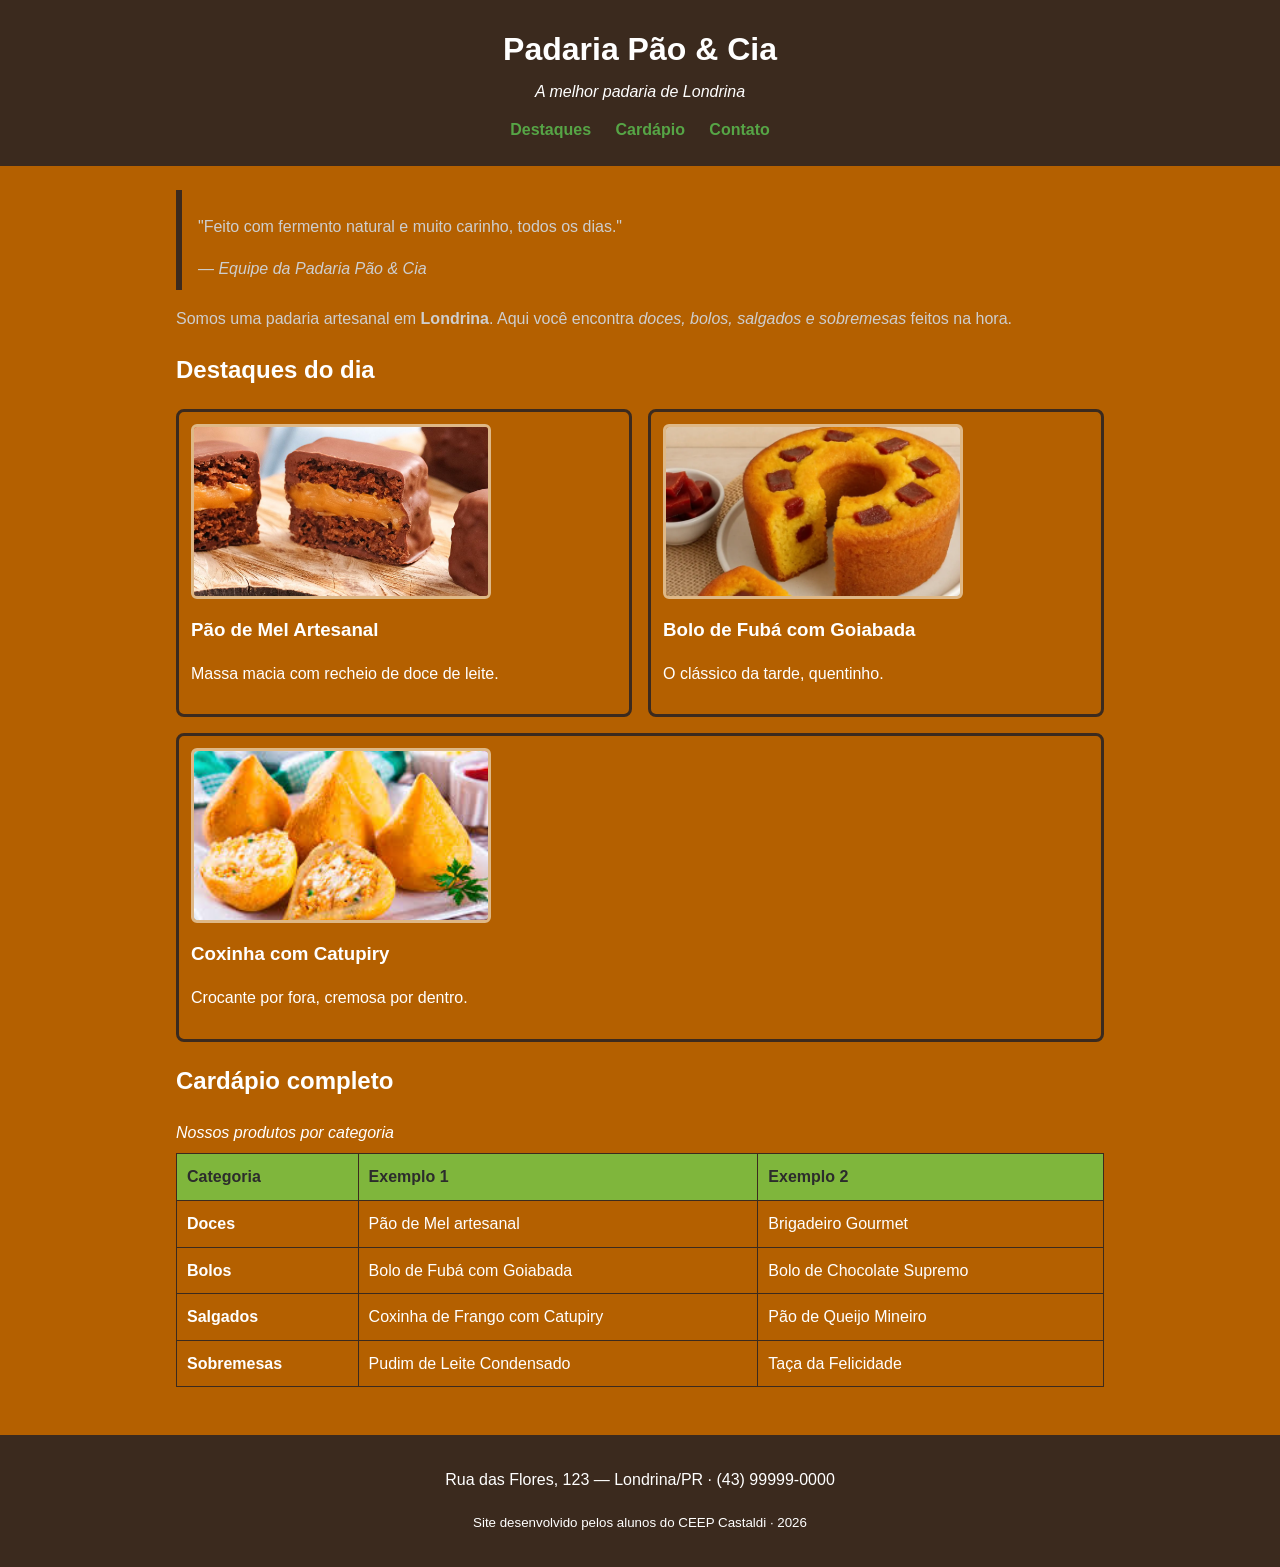
<file: index.html>
<!DOCTYPE html>
<html lang="pt-BR">
<head>
    <meta charset="UTF-8">
    <meta name="viewport" content="width=device-width, initial-scale=1.0">
    <title>Padaria em Londrina</title>
    <link rel="stylesheet" href="style.css">
</head>
<body>

    <!-- CABEÇALHO: identidade + menu de navegação -->
    <header class="cabecalho">
        <h1>Padaria Pão &amp; Cia</h1>
        <p class="subtitulo">A melhor padaria de Londrina</p>
        <nav class="menu">
            <a href="#destaques">Destaques</a>
            <a href="cardapio.html">Cardápio</a>
            <a href="#contato">Contato</a>
        </nav>
    </header>

    <main>

        <!-- APRESENTAÇÃO: tags de autoria (blockquote, cite, strong, em) -->
        <section class="intro">
            <blockquote>
                <p>"Feito com fermento natural e muito carinho, todos os dias."</p>
                <cite>— Equipe da Padaria Pão &amp; Cia</cite>
            </blockquote>
            <p>Somos uma padaria artesanal em <strong>Londrina</strong>. Aqui você encontra
               <em>doces, bolos, salgados e sobremesas</em> feitos na hora.</p>
        </section>

        <!-- DESTAQUES: cards em Flexbox -->
        <section id="destaques" class="destaques">
            <h2>Destaques do dia</h2>
            <div class="cards">
                <article class="card">
                    <!-- Troque a URL abaixo pelo caminho da sua foto: src="img/pao-de-mel.jpg" -->
                    <img src="Imagens/renata-imagem-receitas-pao-de-mel-share.jpg" alt="Pão de mel artesanal coberto com chocolate" style="height: 175px; width: 300px; border: 3px solid burlywood;">
                    <h3>Pão de Mel Artesanal</h3>
                    <p>Massa macia com recheio de doce de leite.</p>
                </article>
                <article class="card">
                    <img src="Imagens/Bolo_de_Fuba_com_Goiabada.webp" alt="Fatia de bolo de fubá com goiabada" style="height: 175px; width: 300px; border: 3px solid burlywood;">
                    <h3>Bolo de Fubá com Goiabada</h3>
                    <p>O clássico da tarde, quentinho.</p>
                </article>
                <article class="card">
                    <img src="Imagens/images.jpeg" alt="Coxinha de frango com catupiry" style="height: 175px; width: 300px; border: 3px solid burlywood;">
                    <h3>Coxinha com Catupiry</h3>
                    <p>Crocante por fora, cremosa por dentro.</p>
                </article>
            </div>
        </section>

        <!-- CARDÁPIO: a tabela original, agora semântica e estilizada -->
        <section id="cardapio" class="cardapio">
            <h2>Cardápio completo</h2>
            <table class="tabela-cardapio">
                <caption>Nossos produtos por categoria</caption>
                <thead>
                    <tr>
                        <th scope="col">Categoria</th>
                        <th scope="col">Exemplo 1</th>
                        <th scope="col">Exemplo 2</th>
                    </tr>
                </thead>
                <tbody>
                    <tr>
                        <td><strong>Doces</strong></td>
                        <td>Pão de Mel artesanal</td>
                        <td>Brigadeiro Gourmet</td>
                    </tr>
                    <tr>
                        <td><strong>Bolos</strong></td>
                        <td>Bolo de Fubá com Goiabada</td>
                        <td>Bolo de Chocolate Supremo</td>
                    </tr>
                    <tr>
                        <td><strong>Salgados</strong></td>
                        <td>Coxinha de Frango com Catupiry</td>
                        <td>Pão de Queijo Mineiro</td>
                    </tr>
                    <tr>
                        <td><strong>Sobremesas</strong></td>
                        <td>Pudim de Leite Condensado</td>
                        <td>Taça da Felicidade</td>
                    </tr>
                </tbody>
            </table>
        </section>

    </main>

    <!-- RODAPÉ -->
    <footer id="contato" class="rodape">
        <p>Rua das Flores, 123 — Londrina/PR · (43) 99999-0000</p>
        <p><small>Site desenvolvido pelos alunos do CEEP Castaldi · 2026</small></p>
    </footer>

</body>
</html>
</file>
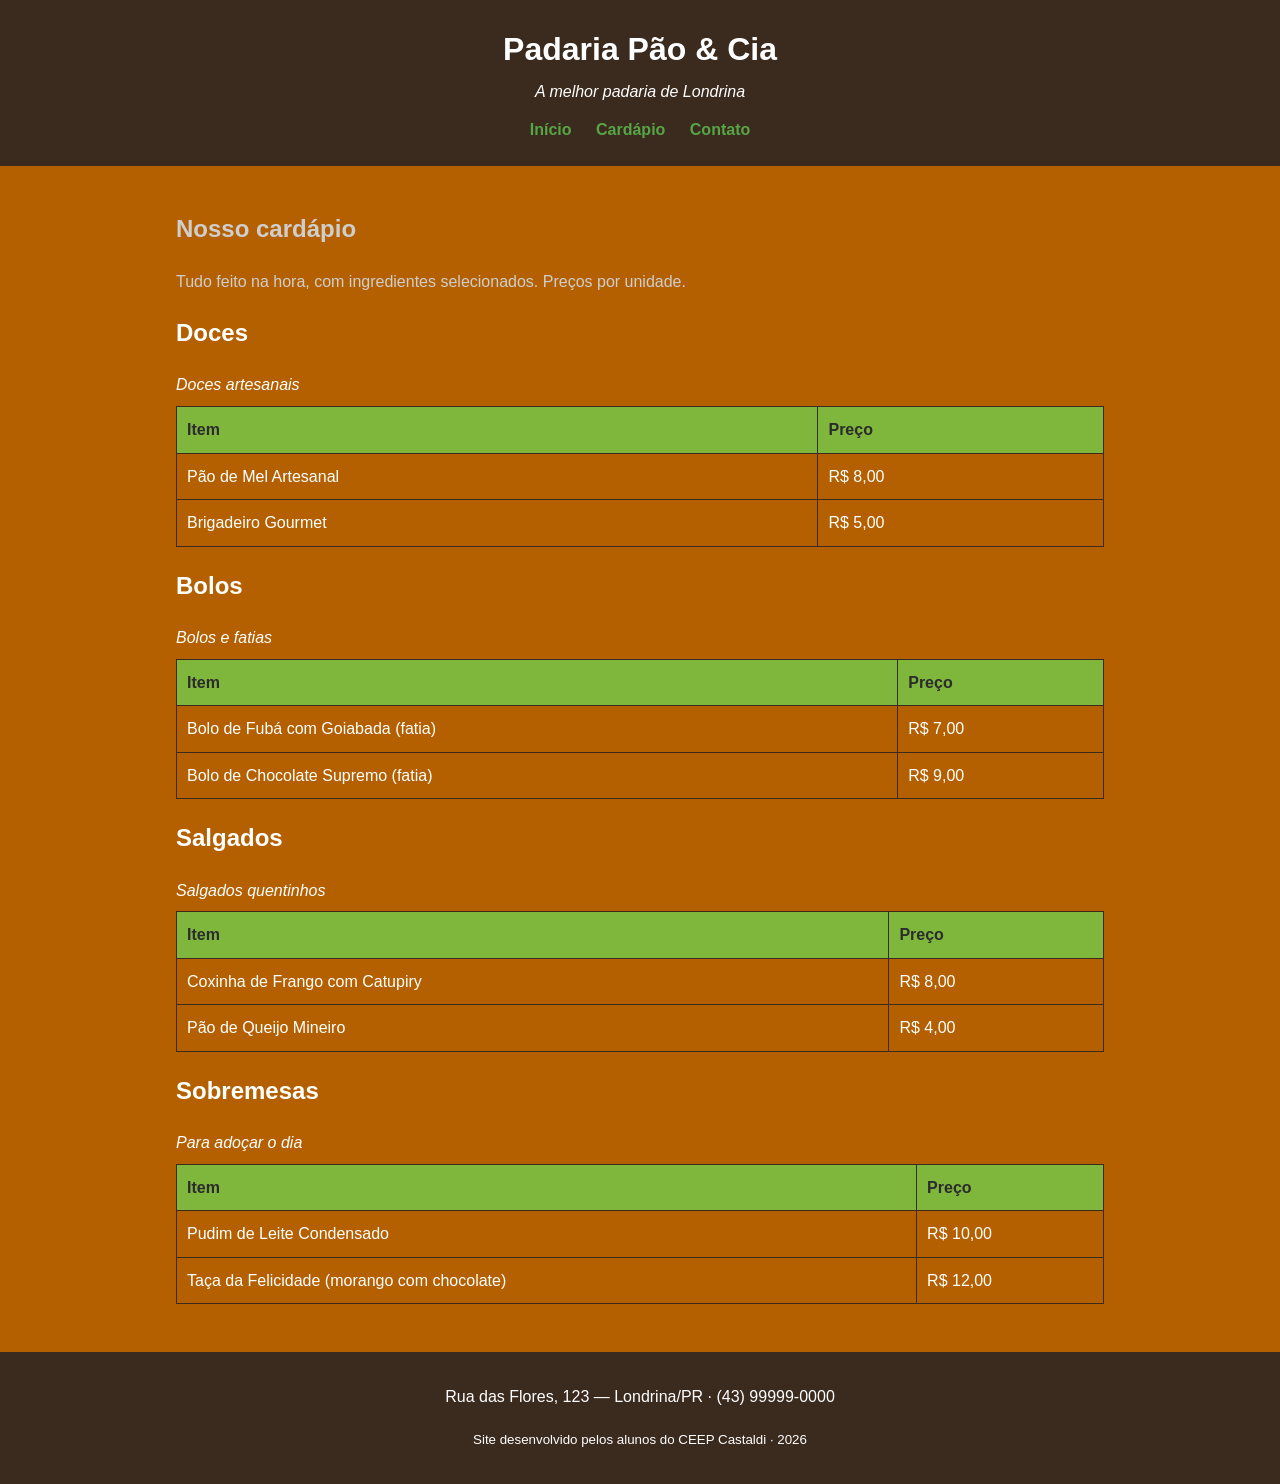
<file: cardapio.html>
<!DOCTYPE html>
<html lang="pt-BR">
<head>
    <meta charset="UTF-8">
    <meta name="viewport" content="width=device-width, initial-scale=1.0">
    <title>Cardápio — Padaria Pão &amp; Cia</title>
    <!-- Mesma folha de estilo do index.html: a página já nasce estilizada -->
    <link rel="stylesheet" href="style.css">
</head>
<body>

    <!-- CABEÇALHO: igual ao do index, com o menu ligando as páginas -->
    <header class="cabecalho">
        <h1>Padaria Pão &amp; Cia</h1>
        <p class="subtitulo">A melhor padaria de Londrina</p>
        <nav class="menu">
            <a href="index.html">Início</a>
            <a href="cardapio.html">Cardápio</a>
            <a href="index.html#contato">Contato</a>
        </nav>
    </header>

    <main>

        <section class="intro">
            <h2>Nosso cardápio</h2>
            <p>Tudo feito na hora, com ingredientes selecionados. Preços por unidade.</p>
        </section>

        <!-- DOCES -->
        <section class="cardapio">
            <h2>Doces</h2>
            <table class="tabela-cardapio">
                <caption>Doces artesanais</caption>
                <thead>
                    <tr>
                        <th scope="col">Item</th>
                        <th scope="col">Preço</th>
                    </tr>
                </thead>
                <tbody>
                    <tr><td>Pão de Mel Artesanal</td><td>R$ 8,00</td></tr>
                    <tr><td>Brigadeiro Gourmet</td><td>R$ 5,00</td></tr>
                </tbody>
            </table>
        </section>

        <!-- BOLOS -->
        <section class="cardapio">
            <h2>Bolos</h2>
            <table class="tabela-cardapio">
                <caption>Bolos e fatias</caption>
                <thead>
                    <tr>
                        <th scope="col">Item</th>
                        <th scope="col">Preço</th>
                    </tr>
                </thead>
                <tbody>
                    <tr><td>Bolo de Fubá com Goiabada (fatia)</td><td>R$ 7,00</td></tr>
                    <tr><td>Bolo de Chocolate Supremo (fatia)</td><td>R$ 9,00</td></tr>
                </tbody>
            </table>
        </section>

        <!-- SALGADOS -->
        <section class="cardapio">
            <h2>Salgados</h2>
            <table class="tabela-cardapio">
                <caption>Salgados quentinhos</caption>
                <thead>
                    <tr>
                        <th scope="col">Item</th>
                        <th scope="col">Preço</th>
                    </tr>
                </thead>
                <tbody>
                    <tr><td>Coxinha de Frango com Catupiry</td><td>R$ 8,00</td></tr>
                    <tr><td>Pão de Queijo Mineiro</td><td>R$ 4,00</td></tr>
                </tbody>
            </table>
        </section>

        <!-- SOBREMESAS -->
        <section class="cardapio">
            <h2>Sobremesas</h2>
            <table class="tabela-cardapio">
                <caption>Para adoçar o dia</caption>
                <thead>
                    <tr>
                        <th scope="col">Item</th>
                        <th scope="col">Preço</th>
                    </tr>
                </thead>
                <tbody>
                    <tr><td>Pudim de Leite Condensado</td><td>R$ 10,00</td></tr>
                    <tr><td>Taça da Felicidade (morango com chocolate)</td><td>R$ 12,00</td></tr>
                </tbody>
            </table>
        </section>

    </main>

    <footer class="rodape">
        <p>Rua das Flores, 123 — Londrina/PR · (43) 99999-0000</p>
        <p><small>Site desenvolvido pelos alunos do CEEP Castaldi · 2026</small></p>
    </footer>

</body>
</html>
</file>
<file: style.css>
:root {
    --marrom-escuro: #3B2A1E;
    --branco: #ffffff;
    --cinza: #cecece;
    --amarelo: #f7f44b;
    --laranja-fundo: #b46000;
    --verde-fundo: #aae737aa;
    --verde-folha: #65e25aaa;
    --preto-letra: #2c2c2c;
}

/* =========================================================
   PADARIA PÃO & CIA — CSS do Encontro 1
   Paleta com contraste aprovado no padrão WCAG AA
   ========================================================= */

/* box-sizing: a largura já inclui padding e borda (Box Model) */
* {
    box-sizing: border-box;
}

body {
    font-family: Arial, Helvetica, sans-serif;
    line-height: 1.6;
    margin: 0;
    color: var(--branco);             /* marrom escuro (texto) */
    background-color: var(--laranja-fundo);  /* creme (fundo) */
}

/* ===== Cabeçalho ===== */
.cabecalho {
    background-color: var(--marrom-escuro);  /* âmbar escuro — texto branco tem contraste AA */
    color: var(--branco);
    text-align: center;
    padding: 24px 16px;
}

.cabecalho h1 {
    margin: 0;
}

.subtitulo {
    margin: 4px 0 12px;
    font-style: italic;
}

.menu a {
    color: var(--verde-folha);
    text-decoration: none;
    margin: 0 10px;
    font-weight: bold;
}

.menu a:hover {
    text-decoration: underline;
}

/* ===== Área central ===== */
main {
    max-width: 960px;
    margin: 0 auto;    /* centraliza a página */
    padding: 24px 16px;
}

blockquote {
    border-left: 6px solid var(--marrom-escuro);
    margin: 0 0 16px;
    padding: 8px 16px;
    background-color: var(--laranja-fundo-apagado);
}

.intro {
    color: var(--cinza);
}

/* ===== Cards de destaque (Flexbox) ===== */
.cards {
    display: flex;         /* coloca os cards lado a lado */
    flex-wrap: wrap;       /* quebra a linha em telas menores */
    gap: 16px;             /* espaço entre os cards */
}

.card {
    flex: 1 1 250px;       /* cresce, encolhe, largura base 250px */
    border: 3px solid var(--marrom-escuro);
    border-radius: 8px;
    padding: 12px;
    background-color: var(--laranja-fundo-apagado);
}

.card img {
    width: 100%;
    height: 180px;
    object-fit: cover;     /* recorta a imagem sem deformar */
    border-radius: 6px;
}

.card h3 {
    margin: 8px 0 4px;
}

/* ===== Tabela do cardápio ===== */
.tabela-cardapio {
    width: 100%;
    border-collapse: collapse;   /* junta as bordas das células */
    margin-top: 8px;
}

.tabela-cardapio caption {
    text-align: left;
    font-style: italic;
    margin-bottom: 8px;
}

.tabela-cardapio th,
.tabela-cardapio td {
    border: 1px solid var(--marrom-escuro);
    padding: 10px;
    text-align: left;
}

.tabela-cardapio thead {
    background-color: var(--verde-folha);
    color: var(--preto-letra);
}

/* ===== Rodapé ===== */
.rodape {
    background-color: var(--marrom-escuro);
    color: var(--branco-claro);
    text-align: center;
    padding: 16px;
    margin-top: 24px;
}
</file>
